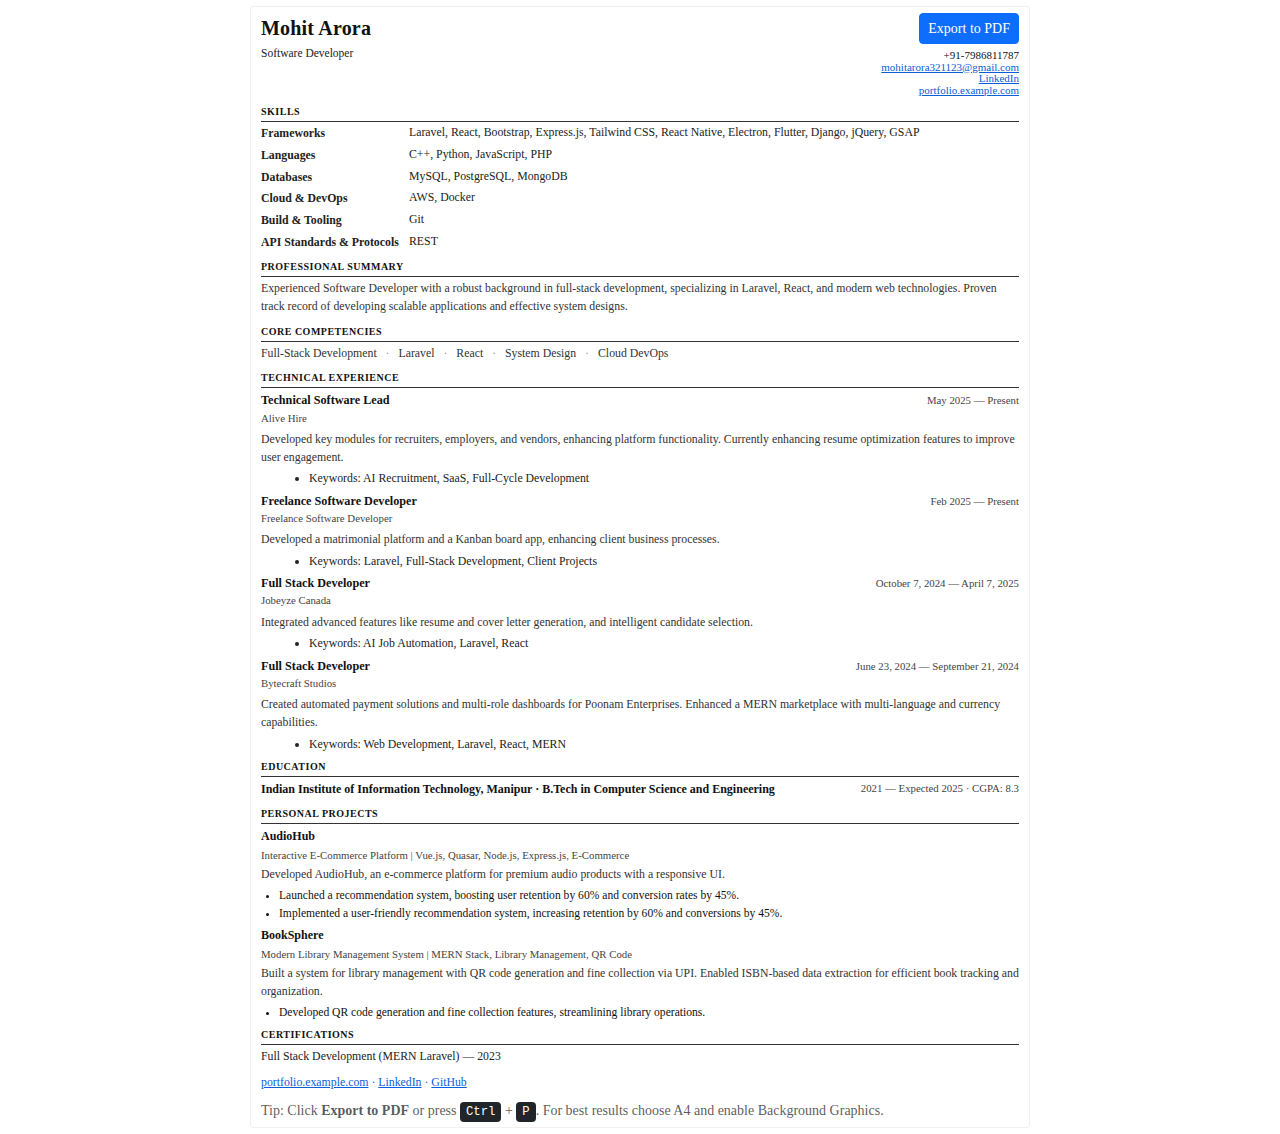
<file: index.html>
<!doctype html>
<html lang="en">
<head>
  <meta charset="utf-8" />
  <meta name="viewport" content="width=device-width,initial-scale=1" />
  <title>Resume — Compact PDF Style</title>

  <!-- Bootstrap utilities -->
  <link href="https://cdn.jsdelivr.net/npm/bootstrap@5.3.2/dist/css/bootstrap.min.css" rel="stylesheet">

  <style>
    /* A4 print settings — tighter margins */
    @page { size: A4; margin: 8mm 10mm; } /* top/bottom 8mm, left/right 10mm */

    @media print {
      body { -webkit-print-color-adjust: exact; }
      .no-print { display: none !important; }
    }

    /* Base typography */
    body {
      font-family: "Times New Roman", Georgia, serif;
      color: #111;
      background: #fff;
    }

    /* Outer resume card — reduced padding */
    .resume {
      max-width: 780px;
      margin: 6px auto;
      padding: 6px 10px; /* tightened */
      border: 1px solid rgba(0,0,0,0.06);
      border-radius: 4px;
      background: white;
    }

    /* Header */
    .hdr {
      display: flex;
      justify-content: space-between;
      align-items: flex-start;
      gap: 8px;
      margin-bottom: 4px;
    }
    .name { font-size: 20px; font-weight: 700; letter-spacing: 0.2px; margin-bottom: 2px; }
    .role { font-size: 11.5px; color: #222; margin-bottom: 4px; }
    .contact { text-align: right; font-size: 11px; line-height: 1.05; }
    a { color: #0b5ed7; text-decoration: underline; }

    /* Export controls */
    .hdr-controls { display:flex; gap:8px; align-items:center; }

    /* Section header with darker line */
    .section-title {
      text-transform: uppercase;
      font-weight: 700;
      font-size: 10px;
      letter-spacing: 0.5px;
      margin-top: 8px;   /* reduced */
      margin-bottom: 3px;
      padding-bottom: 2px;
      border-bottom: 1.2px solid #333; /* dark divider */
      page-break-before: avoid;
      break-before: avoid;
    }

    /* Section wrapper to avoid unwanted page-splits */
    .section {
      page-break-inside: avoid;
      break-inside: avoid;
      -webkit-column-break-inside: avoid;
      margin-bottom: 6px;
    }

    /* Text blocks — tightened */
    .muted { color: #333; font-size: 11.8px; margin-bottom: 3px; }
    .muted.small { font-size: 10.8px; color: #444; margin-bottom: 3px; }

    /* Experience */
    .job { margin-bottom: 5px; page-break-inside: avoid; break-inside: avoid; }
    .job-head { display: flex; justify-content: space-between; align-items: baseline; gap: 8px; }
    .job-title { font-weight: 700; font-size: 12.2px; }
    .job-company { font-weight: 600; color: #222; }
    .job-dates { font-size: 10.8px; color: #444; min-width: 120px; text-align: right; white-space: nowrap; }
    .job-summary { font-size: 11.8px; color: #333; margin: 2px 0 5px; }
    .job ul { margin: 0 0 6px 16px; font-size: 11.8px; color: #222; line-height: 1.22; }
    .job ul li { margin-bottom: 4px; }

    /* Education */
    .edu-row { display:flex; justify-content:space-between; align-items:flex-start; margin-bottom: 6px; page-break-inside: avoid; }
    .edu-institution { font-weight:700; font-size: 12px; }
    .edu-meta { font-size: 10.8px; color:#444; text-align:right; min-width:120px; }

    /* Core Competencies (inline) */
    .competencies-inline { font-size: 11.8px; color: #333; margin-bottom: 6px; }
    .competencies-inline span { margin-right: 6px; }

    /* Skills grouped */
    .skills-grid { display: block; margin-bottom: 6px; }
    .skill-line {
      display: flex;
      align-items: flex-start;
      gap: 8px;
      margin-bottom: 4px;
      font-size: 11.8px;
      color: #222;
    }
    .skill-line strong {
      display: inline-block;
      width: 140px; /* slightly narrower */
      min-width: 100px;
      font-weight: 700;
      font-size: 11.8px;
    }
    .skill-line .skill-values {
      flex: 1 1 auto;
      line-height: 1.22;
      color: #222;
      font-size: 11.8px;
    }

    /* Projects: compact */
    .project-block { margin-bottom: 6px; page-break-inside: avoid; break-inside: avoid; }
    .project-title { font-weight: 700; font-size: 12px; margin-bottom: 2px; }
    .project-sub { font-size: 10.8px; color: #444; margin-bottom: 3px; }
    .project-desc { font-size: 11.8px; color: #333; margin-bottom: 5px; }

    .project-block ul {
      margin-top: 4px;
      margin-bottom: 6px;
      padding-left: 18px;
      line-height: 1.18;
    }
    .project-block ul li {
      font-size: 11.6px;
      margin-bottom: 4px;
    }

    /* Certifications */
    .cert-item { font-size: 11.8px; color:#222; margin-bottom:4px; }

    /* Links footer */
    .links { margin-top: 8px; font-size: 11.8px; color:#0b5ed7; }

    /* Small print tweak to avoid breaking small lists */
    @media print {
      .resume { border: none; margin: 0; padding: 0; } /* resume padding already small; keep page margins */
      ul { page-break-inside: avoid; break-inside: avoid; }
    }
  </style>
</head>
<body>
  <div class="resume" id="resume">
    <!-- Header -->
    <header class="hdr" id="hdr">
      <div>
        <div class="name" id="name">Name Here</div>
        <div class="role" id="role">Role / Title</div>
      </div>

      <div style="display:flex; flex-direction:column; align-items:flex-end; gap:6px;">
        <div class="hdr-controls">
          <button class="btn btn-primary btn-sm no-print" id="btnExport" title="Export / Print PDF">Export to PDF</button>
        </div>
        <div class="contact" id="contact"></div>
      </div>
    </header>

    <main id="content" class="mt-1"></main>

    <div class="no-print mt-2 text-muted small">
      Tip: Click <strong>Export to PDF</strong> or press <kbd>Ctrl</kbd> + <kbd>P</kbd>. For best results choose A4 and enable Background Graphics.
    </div>
  </div>

  <script>
  (function() {
    function e(tag, cls = '', html = '') {
      const el = document.createElement(tag);
      if (cls) el.className = cls;
      if (html !== undefined) el.innerHTML = html;
      return el;
    }

    // ensure href is absolute (has protocol); if not, add https://
    function ensureAbsoluteUrl(u) {
      if (!u) return u;
      if (/^(https?:\/\/|mailto:|tel:)/i.test(u)) return u;
      return 'https://' + u;
    }

    document.addEventListener('DOMContentLoaded', () => {
      const btn = document.getElementById('btnExport');
      if (btn) btn.addEventListener('click', () => window.print());
    });

    // load data.json
    fetch('data.json')
      .then(r => r.json())
      .then(data => renderResume(data))
      .catch(err => {
        document.getElementById('content').appendChild(e('div','text-danger','Error loading data.json'));
        console.error(err);
      });

    // contact block with clickable absolute links
    function renderContactBlock(basics) {
      const lines = [];
      if (basics.phone) lines.push(`<span>${basics.phone}</span>`);
      if (basics.email) lines.push(`<a href="mailto:${basics.email}" target="_blank" rel="noopener noreferrer">${basics.email}</a>`);
      if (basics.linkedin) {
        const url = ensureAbsoluteUrl(basics.linkedin);
        lines.push(`<a href="${url}" target="_blank" rel="noopener noreferrer">LinkedIn</a>`);
      }
      if (basics.website) {
        const url = ensureAbsoluteUrl(basics.website);
        lines.push(`<a href="${url}" target="_blank" rel="noopener noreferrer">${url.replace(/^https?:\/\//, '')}</a>`);
      }
      return lines.join('<br>');
    }

    function renderSectionTitle(title) {
      return e('div','section-title', title);
    }

    function renderSkillsAndInterests(data) {
      const container = e('div','section');
      container.appendChild(renderSectionTitle('Skills'));

      const grid = e('div','skills-grid');
      if (data.skills && data.skills.length) {
        data.skills.forEach(s => {
          let parts = s.name.split('–');
          if (parts.length === 1) parts = s.name.split('-');
          if (parts.length === 1) {
            grid.appendChild(e('div','skill-line', s.name));
          } else {
            const label = parts[0].trim();
            const values = parts.slice(1).join('–').trim();
            const line = e('div','skill-line');
            line.appendChild(e('strong','', label));
            line.appendChild(e('div','skill-values', values));
            grid.appendChild(line);
          }
        });
      }

      if (data.interests && data.interests.length) {
        grid.appendChild(e('div','muted small', 'Interests: ' + data.interests.join(', ')));
      }

      container.appendChild(grid);
      return container;
    }

    function renderCoreCompetencies(items) {
      if (!items || !items.length) return null;
      const container = e('div','section');
      container.appendChild(renderSectionTitle('Core Competencies'));
      const inline = e('div','competencies-inline');
      inline.innerHTML = items.map(s => `<span>${s}</span>`).join('<span style="color:#999"> · </span>');
      container.appendChild(inline);
      return container;
    }

    function renderExperience(items) {
      if (!items || !items.length) return null;
      const container = e('div','section');
      container.appendChild(renderSectionTitle('Technical Experience'));
      items.forEach(job => {
        const jobBlock = e('div','job');
        const head = e('div','job-head');
        const left = e('div','');
        left.appendChild(e('div','job-title', job.position || ''));
        if (job.company) left.appendChild(e('div','muted small', job.company));
        head.appendChild(left);
        head.appendChild(e('div','job-dates', `${job.startDate || ''}${job.endDate ? ' — ' + job.endDate : ''}`));
        jobBlock.appendChild(head);

        if (job.summary) jobBlock.appendChild(e('div','job-summary', job.summary));

        if (job.highlights && job.highlights.length) {
          const ul = e('ul','');
          job.highlights.forEach(h => ul.appendChild(e('li','',h)));
          jobBlock.appendChild(ul);
        }
        container.appendChild(jobBlock);
      });
      return container;
    }

    function renderEducation(items) {
      if (!items || !items.length) return null;
      const container = e('div','section');
      container.appendChild(renderSectionTitle('Education'));
      items.forEach(ed => {
        const row = e('div','edu-row');
        row.appendChild(e('div','edu-institution', ed.institution + (ed.area ? ' · ' + ed.area : '')));
        row.appendChild(e('div','edu-meta', (ed.startDate||'') + ' — ' + (ed.endDate||'') + (ed.gpa ? ' · CGPA: '+ed.gpa : '')));
        container.appendChild(row);
      });
      return container;
    }

    function renderProjects(items) {
      if (!items || !items.length) return null;
      const container = e('div','section');
      container.appendChild(renderSectionTitle('Personal Projects'));

      items.forEach(p => {
        const block = e('div','project-block');
        if (p.name) block.appendChild(e('div','project-title', p.name));
        if (p.stack) block.appendChild(e('div','project-sub', p.stack));
        if (p.description) block.appendChild(e('div','project-desc', p.description));

        if (p.highlights && p.highlights.length) {
          const ul = e('ul','');
          p.highlights.forEach(h => ul.appendChild(e('li','', h)));
          block.appendChild(ul);
        }
        container.appendChild(block);
      });

      return container;
    }

    function renderCertifications(items) {
      if (!items || !items.length) return null;
      const container = e('div','section');
      container.appendChild(renderSectionTitle('Certifications'));
      items.forEach(c => container.appendChild(e('div','cert-item', `${c.title || ''}${c.issuer ? ' ('+c.issuer+')' : ''}${c.year ? ' — '+c.year : ''}`)));
      return container;
    }

    function renderResume(data) {
      const basics = data.basics || {};
      document.getElementById('name').textContent = basics.name || '';
      document.getElementById('role').textContent = basics.label || '';
      document.getElementById('contact').innerHTML = renderContactBlock(basics);

      const content = document.getElementById('content');
      content.innerHTML = '';

      // Skills
      const skillsBlock = renderSkillsAndInterests(data);
      if (skillsBlock) content.appendChild(skillsBlock);

      // Professional Summary
      if (data.summary) {
        const sumSec = e('div','section');
        sumSec.appendChild(renderSectionTitle('Professional Summary'));
        sumSec.appendChild(e('div','muted', data.summary));
        content.appendChild(sumSec);
      }

      // Core Competencies
      const coreBlock = renderCoreCompetencies(data.coreCompetencies);
      if (coreBlock) content.appendChild(coreBlock);

      // Experience
      const expBlock = renderExperience(data.experience);
      if (expBlock) content.appendChild(expBlock);

      // Education
      const eduBlock = renderEducation(data.education);
      if (eduBlock) content.appendChild(eduBlock);

      // Projects
      const projBlock = renderProjects(data.projects);
      if (projBlock) content.appendChild(projBlock);

      // Certifications
      const certBlock = renderCertifications(data.certifications);
      if (certBlock) content.appendChild(certBlock);

      // Footer links
      const links = [];
      if (basics.website) {
        const url = ensureAbsoluteUrl(basics.website);
        links.push(`<a href="${url}" target="_blank" rel="noopener noreferrer">${url.replace(/^https?:\/\//, '')}</a>`);
      }
      if (basics.linkedin) {
        const url = ensureAbsoluteUrl(basics.linkedin);
        links.push(`<a href="${url}" target="_blank" rel="noopener noreferrer">LinkedIn</a>`);
      }
      if (basics.github) {
        const url = ensureAbsoluteUrl(basics.github);
        links.push(`<a href="${url}" target="_blank" rel="noopener noreferrer">GitHub</a>`);
      }
      if (links.length) content.appendChild(e('div','links', links.join(' · ')));
    }

  })();
  </script>
</body>
</html>
</file>
